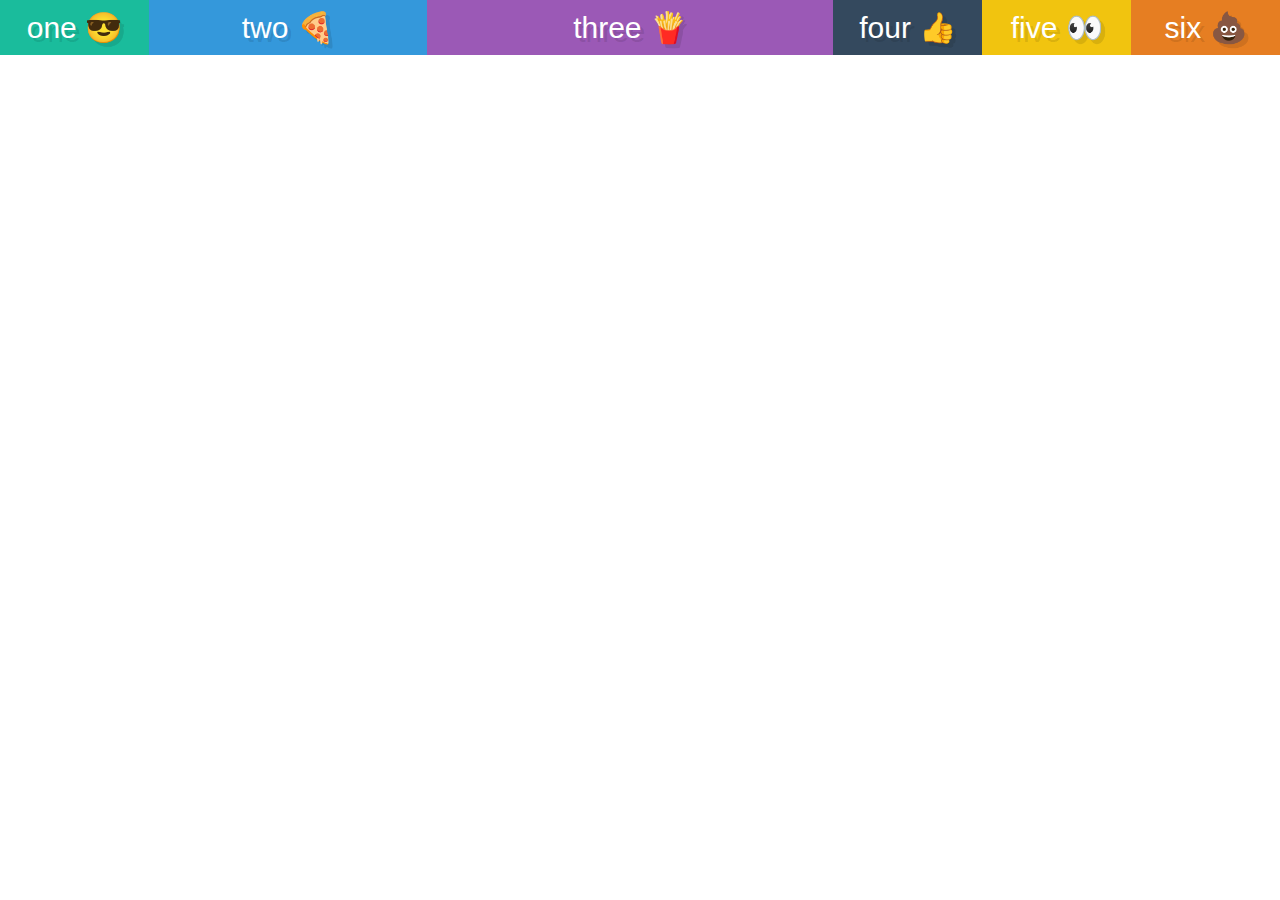
<file: flex-property/index.html>
<!DOCTYPE html>
<html lang="en">
<head>
    <meta charset="UTF-8">
    <meta name="viewport" content="width=device-width, initial-scale=1.0">
    <meta http-equiv="X-UA-Compatible" content="ie=edge">
    <title>Flexbox Property</title>
    <link rel="stylesheet" href="style.css">
</head>
<body>
    <div class="container">
        <div class="box box1">one 😎</div>
        <div class="box box2">two 🍕</div>
        <div class="box box3">three 🍟</div>
        <div class="box box4">four 👍</div>
        <div class="box box5">five 👀</div>
        <div class="box box6">six 💩</div>
      </div> 
</body>
</html>
</file>
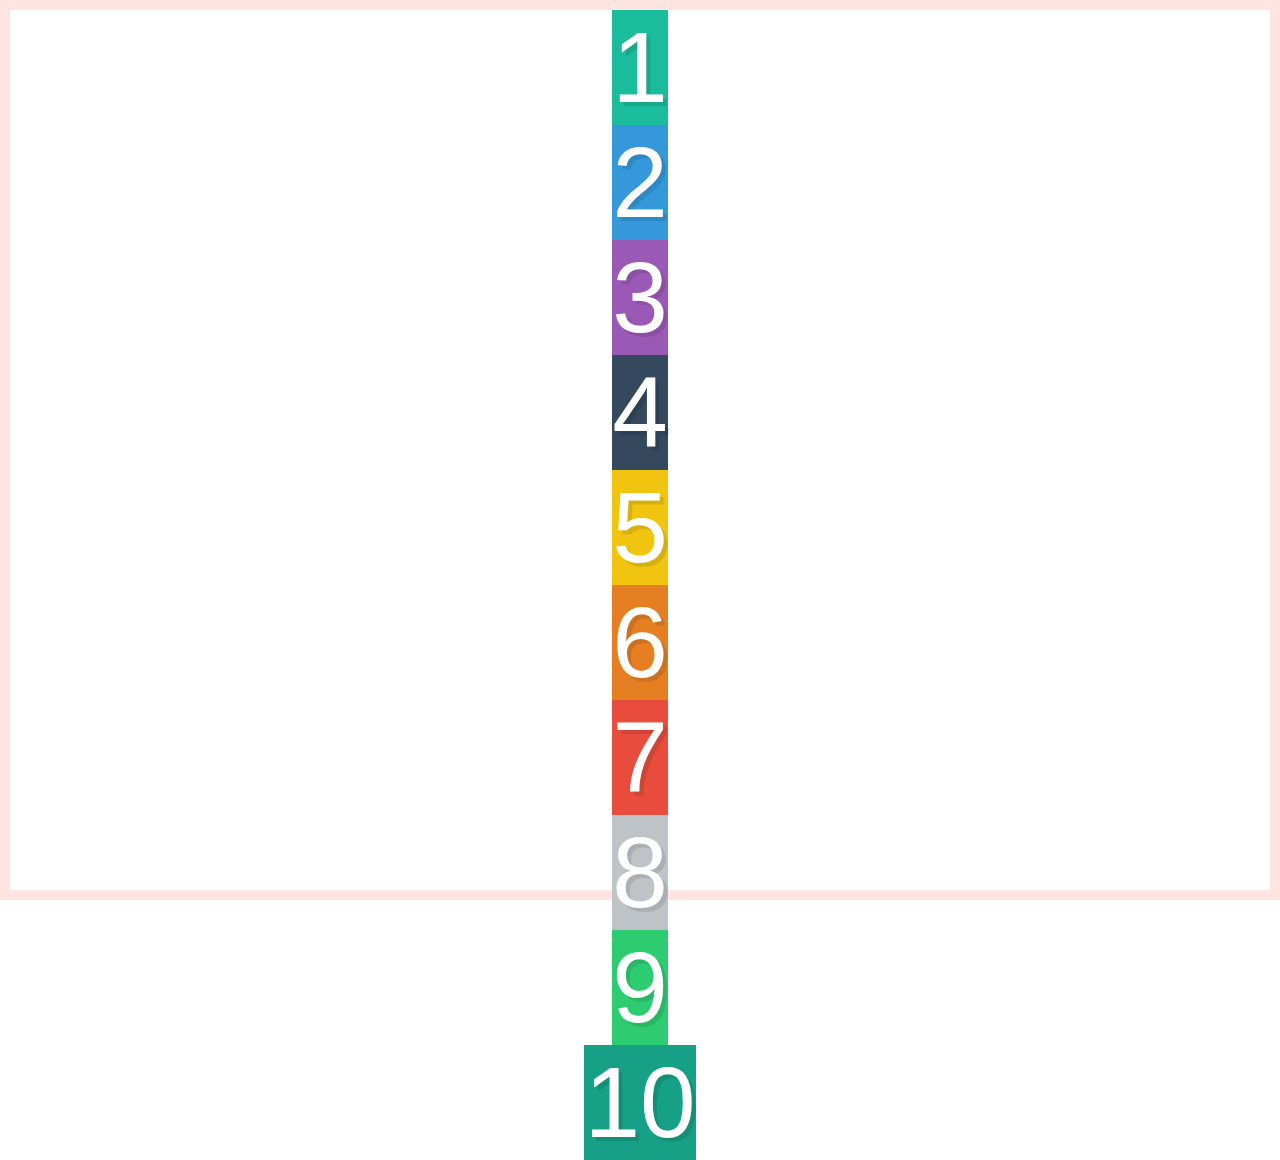
<file: flexbox/index.html>
<!DOCTYPE html>
<html lang="en">
<head>
    <meta charset="UTF-8">
    <meta name="viewport" content="width=device-width, initial-scale=1.0">
    <meta http-equiv="X-UA-Compatible" content="ie=edge">
    <title>flexbox</title>
    <link rel="stylesheet" href="style.css">
</head>
<body>
    <div class="container">
        <div class="box box1">1</div>
        <div class="box box2">2</div>
        <div class="box box3">3</div>
        <div class="box box4">4</div>
        <div class="box box5">5</div>
        <div class="box box6">6</div>
        <div class="box box7">7</div>
        <div class="box box8">8</div>
        <div class="box box9">9</div>
        <div class="box box10">10</div>
    </div>
</body>
</html>
</file>
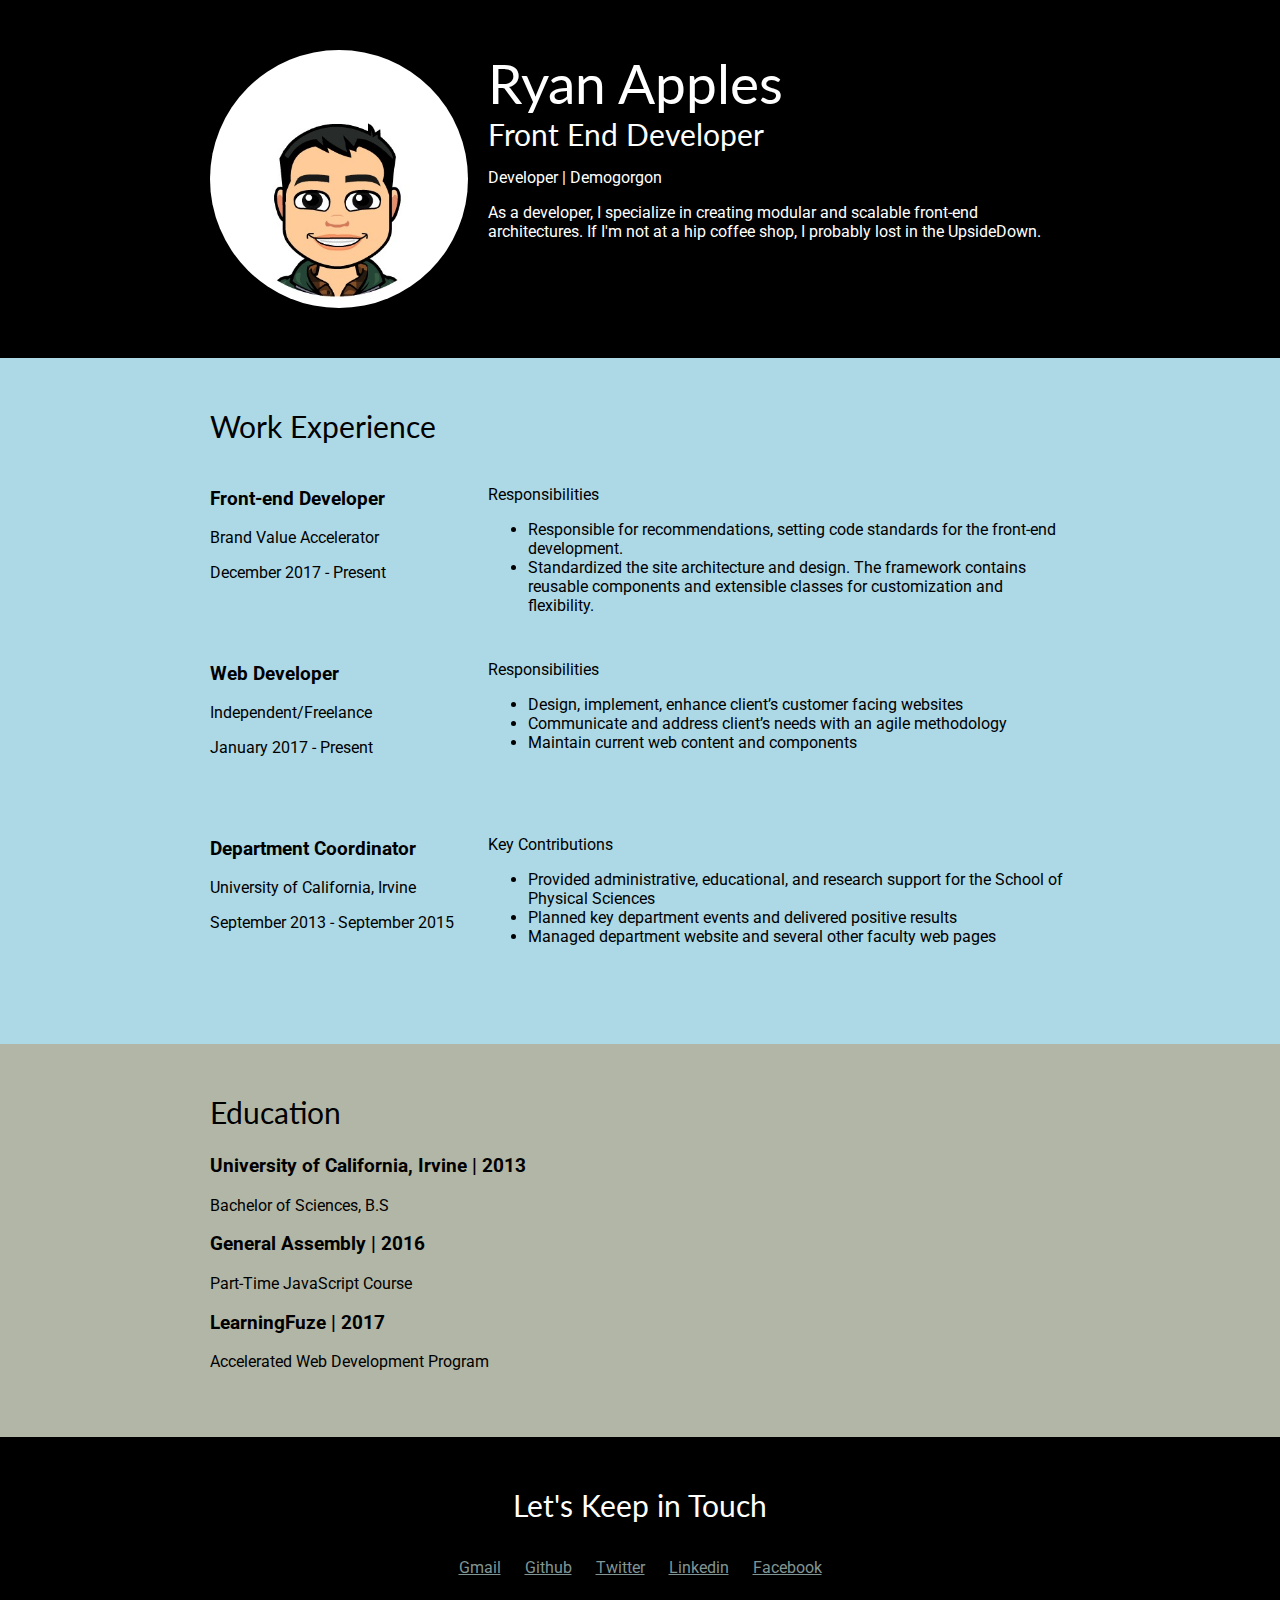
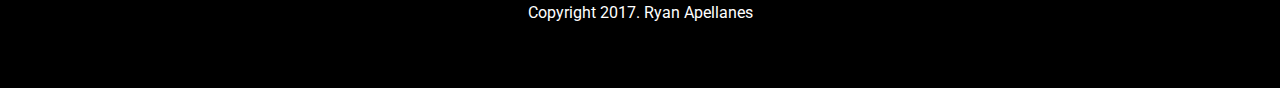
<file: resume/index.html>
<!DOCTYPE html>
<html lang="en">
<head>
    <meta charset="UTF-8">
    <meta name="viewport" content="width=device-width, initial-scale=1.0">
    <meta http-equiv="X-UA-Compatible" content="ie=edge">
    <title>Ryan Apples | Resume</title>
    <link href="https://fonts.googleapis.com/css?family=Lato:400,700|Roboto" rel="stylesheet">    
    <link rel="stylesheet" href="css/style.css">
</head>
<body>
    <!-- INTRO -->
    <header>
        <div class="content-wrap">
            <img class="profile-img col-narrow" src="./images/bitmoji.jpg" alt="Ryan Apples">
            <div class="col-wide">
                <h1>Ryan Apples</h1>
                <h2>Front End Developer</h2>
                <p>Developer | Demogorgon</p>
                <p>As a developer, I specialize in creating modular and scalable front-end architectures. 
                    If I'm not at a hip coffee shop, I probably lost in the UpsideDown.
                </p>
            </div>
        </div>
    </header>

    <main>
        <!-- WORK EXP -->
        <section class="work">
            <div class="content-wrap">
                <h2>Work Experience</h2>
                <div class="col-narrow">
                    <!-- Job 1 Details -->
                    <h3>Front-end Developer</h3>
                    <p>Brand Value Accelerator</p>
                    <p>December 2017 - Present</p>
                </div>
                <div class="col-wide">
                    <p>Responsibilities</p>
                    <ul>
                        <li>Responsible for recommendations, setting code standards for the front-end development.</li>
                        <li>Standardized the site architecture and design. The framework contains reusable components and extensible classes for customization and flexibility.</li>
                    </ul>
                </div>

                <!-- Job 2 Details -->
                <div class="col-narrow">
                    <h3>Web Developer</h3>
                    <p>Independent/Freelance</p>
                    <p>January 2017 - Present</p>
                </div>

                <div class="col-wide">
                    <p>Responsibilities</p>
                    <ul>
                        <li>Design, implement, enhance client’s customer facing websites</li>
                        <li>Communicate and address client’s needs with an agile methodology</li>
                        <li>Maintain current web content and components</li>
                    </ul>
                </div>

                <!-- Job 3 Details -->
                <div class="col-narrow">
                    <h3>Department Coordinator</h3>
                    <p>University of California, Irvine</p>
                    <p>September 2013 - September 2015</p>
                </div>
                <div class="col-wide">
                    <p>Key Contributions</p>
                    <ul>
                        <li>Provided administrative, educational, and research support for the School of Physical Sciences</li>
                        <li>Planned key department events and delivered positive results</li>
                        <li>Managed department website and several other faculty web pages</li>
                    </ul>
                </div>
            </div>
        </section>
    
        <!-- EDUCATION -->
        <section class="education">
            <div class="content-wrap">
                <h2>Education</h2>
                <!-- School #1 -->
                <h3>University of California, Irvine | 2013</h3>
                <p>Bachelor of Sciences, B.S</p>

                <!-- School #2 -->
                <h3>General Assembly | 2016</h3>
                <p>Part-Time JavaScript Course</p>

                <!-- School #3 -->
                <h3>LearningFuze | 2017</h3>
                <p>Accelerated Web Development Program</p>
            </div>
        </section>

        <!-- FOOTER & CONTACT -->
        <footer>
            <div class="content-wrap">
                <h2>Let's Keep in Touch</h2>
                <!-- SOCIAL MEDIA LINKS -->
                <div class="contact-info">
                    <a href="mailto:ryan.apellanes@gmail.com">Gmail</a>
                    <a href="https://www.github.com/apellanr" target="_blank">Github</a>
                    <a href="#">Twitter</a>
                    <a href="#">Linkedin</a>
                    <a href="#">Facebook</a>
                </div>
                <p>Copyright 2017. Ryan Apellanes</p>
            </div>
        </footer>
    </main>
</body>
</html>
</file>
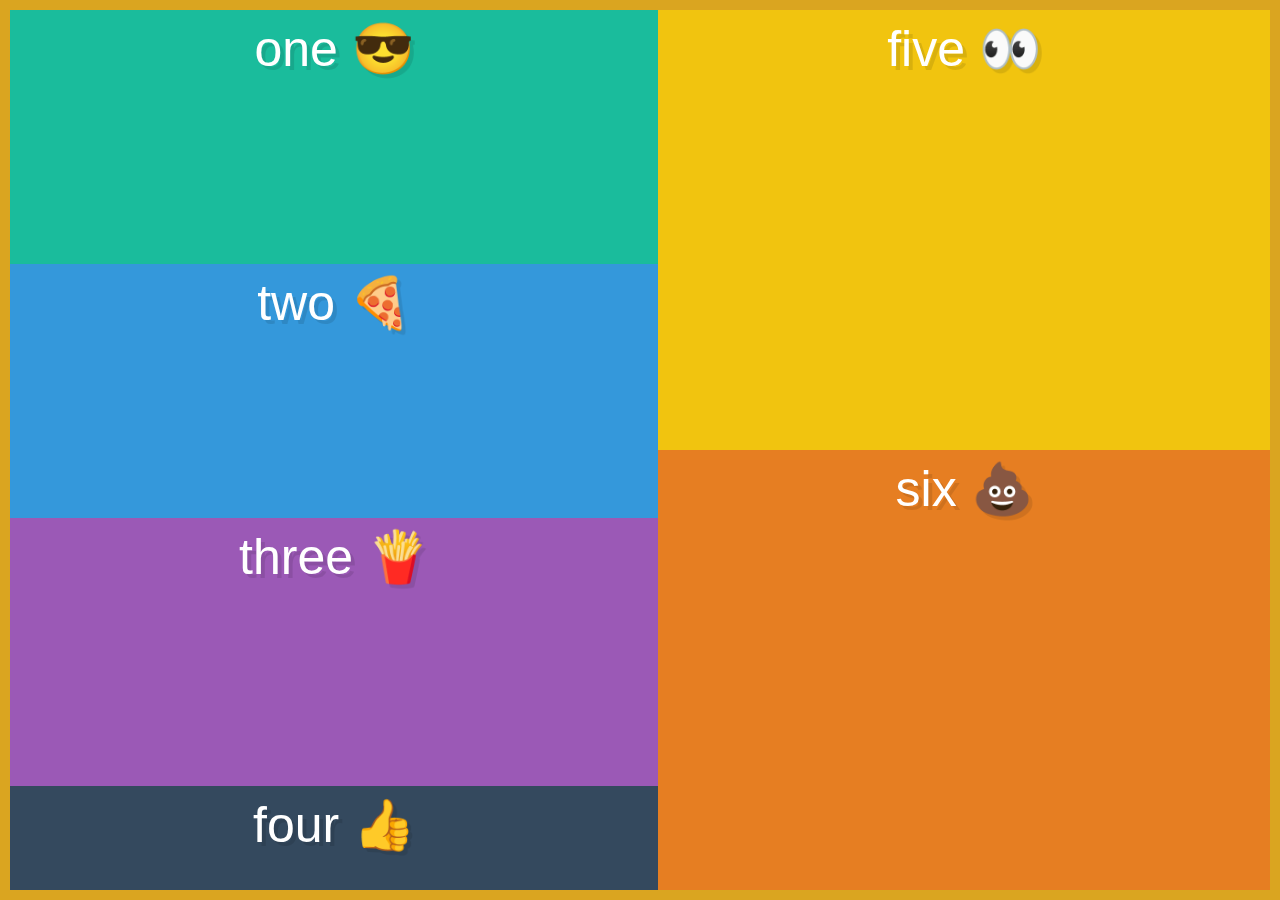
<file: flexbox/flex-wrap-columns/index.html>
<!DOCTYPE html>
<html lang="en">
<head>
    <meta charset="UTF-8">
    <meta name="viewport" content="width=device-width, initial-scale=1.0">
    <meta http-equiv="X-UA-Compatible" content="ie=edge">
    <title>Flex Wrap & Columns</title>
    <link rel="stylesheet" href="style.css">
</head>
<body>
    <div class="container">
        <div class="box box1">one 😎</div>
        <div class="box box2">two 🍕</div>
        <div class="box box3">three 🍟</div>
        <div class="box box4">four 👍</div>
        <div class="box box5">five 👀</div>
        <div class="box box6">six 💩</div>
    </div> 
</body>
</html>
</file>
<file: resume/css/style.css>
/* Color Palette
#000000 - black
#363946 - gray
#696773 - purple
#819595 - green
#B1B6A6 - tan
*/

/* Global styles
--------------------- */
html {
    box-sizing: border-box;
}
  
*, *:before, *:after {
    box-sizing: inherit;
}

body {
    font-family: 'Roboto', sans-serif;
    margin: 0;
}

h1, h2 {
    font-family: 'Lato', sans-serif;
    font-weight: 400;
}

h1 {
    font-size: 55px;
}

h2 {
    font-size: 30px;
    margin-top: 0;
}

a {
    color: #819595;
}

a:hover {
    text-decoration: none;
}

.content-wrap {
    max-width: 960px;
    margin: 0 auto;
    padding: 50px;
    overflow: hidden;
}

.col-narrow {
    width: 30%;
    float: left;
    min-height: 175px;
}

.col-wide {
    width: 70%;
    float: left;
    padding-left: 20px;
    min-height: 175px;  
}

/* Header and Footer
--------------------- */
header, footer {
    background: #000000;
    color: white;
    /* text-align: center; */
}

header h1, header h2 {
    margin: 0;
}

/* header */
.profile-img {
    border-radius: 50%;
}

/* footer */
footer {
    text-align: center;
}

.contact-info a {
    padding: 10px;
    display: inline-block;
}

/* Work and Experience
--------------------- */
.work {
    background: lightblue;
}

/* Education
--------------------- */
.education {
    background: #B1B6A6;
}
</file>
<file: flex-property/style.css>
/* CSS Normalize */
article,aside,details,figcaption,figure,footer,header,hgroup,nav,section,summary{display:block;}audio,canvas,video{display:inline-block;}audio:not([controls]){display:none;height:0;}[hidden]{display:none;}html{font-family:sans-serif;-webkit-text-size-adjust:100%;-ms-text-size-adjust:100%;}a:focus{outline:thin dotted;}a:active,a:hover{outline:0;}h1{font-size:2em;}abbr[title]{border-bottom:1px dotted;}b,strong{font-weight:700;}dfn{font-style:italic;}mark{background:#ff0;color:#000;}code,kbd,pre,samp{font-family:monospace, serif;font-size:1em;}pre{white-space:pre-wrap;word-wrap:break-word;}q{quotes:\201C \201D \2018 \2019;}small{font-size:80%;}sub,sup{font-size:75%;line-height:0;position:relative;vertical-align:baseline;}sup{top:-.5em;}sub{bottom:-.25em;}img{border:0;}svg:not(:root){overflow:hidden;}fieldset{border:1px solid silver;margin:0 2px;padding:.35em .625em .75em;}button,input,select,textarea{font-family:inherit;font-size:100%;margin:0;}button,input{line-height:normal;}button,html input[type=button],/* 1 */
input[type=reset],input[type=submit]{-webkit-appearance:button;cursor:pointer;}button[disabled],input[disabled]{cursor:default;}input[type=checkbox],input[type=radio]{box-sizing:border-box;padding:0;}input[type=search]{-webkit-appearance:textfield;-moz-box-sizing:content-box;-webkit-box-sizing:content-box;box-sizing:content-box;}input[type=search]::-webkit-search-cancel-button,input[type=search]::-webkit-search-decoration{-webkit-appearance:none;}textarea{overflow:auto;vertical-align:top;}table{border-collapse:collapse;border-spacing:0;}body,figure{margin:0;}legend,button::-moz-focus-inner,input::-moz-focus-inner{border:0;padding:0;}

/* Box-sizing border-box */
* { -moz-box-sizing: border-box; -webkit-box-sizing: border-box; box-sizing: border-box; }


/* Some default styles to make each box visible */
.box {
  color:white;
  font-size: 30px;
  text-align: center;
  text-shadow:4px 4px 0 rgba(0,0,0,0.1);
  padding:10px;
}

/* Colours for each box */
.box1 { background:#1abc9c;}
.box2 { background:#3498db;}
.box3 { background:#9b59b6;}
.box4 { background:#34495e;}
.box5 { background:#f1c40f;}
.box6 { background:#e67e22;}
.box7 { background:#e74c3c;}
.box8 { background:#bdc3c7;}
.box9 { background:#2ecc71;}
.box10 { background:#16a085;}

/* Flexbox Initalize */
.container {
    display: flex;
}

.box {
    flex: 1;
}

.box2 {
    flex: 2;
}

.box3 {
    flex: 3;
}
</file>
<file: flexbox/style.css>
/* CSS Normalize */
article,aside,details,figcaption,figure,footer,header,hgroup,nav,section,summary{display:block;}audio,canvas,video{display:inline-block;}audio:not([controls]){display:none;height:0;}[hidden]{display:none;}html{font-family:sans-serif;-webkit-text-size-adjust:100%;-ms-text-size-adjust:100%;}a:focus{outline:thin dotted;}a:active,a:hover{outline:0;}h1{font-size:2em;}abbr[title]{border-bottom:1px dotted;}b,strong{font-weight:700;}dfn{font-style:italic;}mark{background:#ff0;color:#000;}code,kbd,pre,samp{font-family:monospace, serif;font-size:1em;}pre{white-space:pre-wrap;word-wrap:break-word;}q{quotes:\201C \201D \2018 \2019;}small{font-size:80%;}sub,sup{font-size:75%;line-height:0;position:relative;vertical-align:baseline;}sup{top:-.5em;}sub{bottom:-.25em;}img{border:0;}svg:not(:root){overflow:hidden;}fieldset{border:1px solid silver;margin:0 2px;padding:.35em .625em .75em;}button,input,select,textarea{font-family:inherit;font-size:100%;margin:0;}button,input{line-height:normal;}button,html input[type=button],/* 1 */
input[type=reset],input[type=submit]{-webkit-appearance:button;cursor:pointer;}button[disabled],input[disabled]{cursor:default;}input[type=checkbox],input[type=radio]{box-sizing:border-box;padding:0;}input[type=search]{-webkit-appearance:textfield;-moz-box-sizing:content-box;-webkit-box-sizing:content-box;box-sizing:content-box;}input[type=search]::-webkit-search-cancel-button,input[type=search]::-webkit-search-decoration{-webkit-appearance:none;}textarea{overflow:auto;vertical-align:top;}table{border-collapse:collapse;border-spacing:0;}body,figure{margin:0;}legend,button::-moz-focus-inner,input::-moz-focus-inner{border:0;padding:0;}

/* Box-sizing border-box */
* { 
    -moz-box-sizing: border-box; 
    -webkit-box-sizing: border-box; 
    box-sizing: border-box; 
}

.box {
    color: white;
    font-size: 100px;
    text-align: center;
    text-shadow: 4px 4px 0 rgba(0,0,0,0.1);
}

/* Colors for each each box */
.box1 { 
    background:#1abc9c;
}
.box2 { 
    background:#3498db;
}
.box3 { 
    background:#9b59b6;
}
.box4 { 
    background:#34495e;
}
.box5 { 
    background:#f1c40f;
}
.box6 { 
    background:#e67e22;
}
.box7 { 
    background:#e74c3c;
}
.box8 { 
    background:#bdc3c7;
}
.box9 { 
    background:#2ecc71;
}
.box10 { background:#16a085;}

/* Flexbox */
.container {
    display: flex;
    border: 10px solid mistyrose;
    height: 100vh;
    align-items: center;
    flex-direction: column;
}
</file>
<file: flexbox/flex-wrap-columns/style.css>
/* CSS Normalize */
article,aside,details,figcaption,figure,footer,header,hgroup,nav,section,summary{display:block;}audio,canvas,video{display:inline-block;}audio:not([controls]){display:none;height:0;}[hidden]{display:none;}html{font-family:sans-serif;-webkit-text-size-adjust:100%;-ms-text-size-adjust:100%;}a:focus{outline:thin dotted;}a:active,a:hover{outline:0;}h1{font-size:2em;}abbr[title]{border-bottom:1px dotted;}b,strong{font-weight:700;}dfn{font-style:italic;}mark{background:#ff0;color:#000;}code,kbd,pre,samp{font-family:monospace, serif;font-size:1em;}pre{white-space:pre-wrap;word-wrap:break-word;}q{quotes:\201C \201D \2018 \2019;}small{font-size:80%;}sub,sup{font-size:75%;line-height:0;position:relative;vertical-align:baseline;}sup{top:-.5em;}sub{bottom:-.25em;}img{border:0;}svg:not(:root){overflow:hidden;}fieldset{border:1px solid silver;margin:0 2px;padding:.35em .625em .75em;}button,input,select,textarea{font-family:inherit;font-size:100%;margin:0;}button,input{line-height:normal;}button,html input[type=button],/* 1 */
input[type=reset],input[type=submit]{-webkit-appearance:button;cursor:pointer;}button[disabled],input[disabled]{cursor:default;}input[type=checkbox],input[type=radio]{box-sizing:border-box;padding:0;}input[type=search]{-webkit-appearance:textfield;-moz-box-sizing:content-box;-webkit-box-sizing:content-box;box-sizing:content-box;}input[type=search]::-webkit-search-cancel-button,input[type=search]::-webkit-search-decoration{-webkit-appearance:none;}textarea{overflow:auto;vertical-align:top;}table{border-collapse:collapse;border-spacing:0;}body,figure{margin:0;}legend,button::-moz-focus-inner,input::-moz-focus-inner{border:0;padding:0;}

/* Box-sizing border-box */
* { -moz-box-sizing: border-box; -webkit-box-sizing: border-box; box-sizing: border-box; }


/* Some default styles to make each box visible */
.box {
  color:white;
  font-size: 50px;
  text-align: center;
  text-shadow:4px 4px 0 rgba(0,0,0,0.1);
  padding:10px;
}

/* Colors for each box */
.box1 { background:#1abc9c;}
.box2 { background:#3498db;}
.box3 { background:#9b59b6;}
.box4 { background:#34495e;}
.box5 { background:#f1c40f;}
.box6 { background:#e67e22;}
.box7 { background:#e74c3c;}
.box8 { background:#bdc3c7;}
.box9 { background:#2ecc71;}
.box10 { background:#16a085;}

/* Flexbox initialize */
.container {
    display: flex;
    flex-wrap: wrap;
    flex-direction: column;
    border: 10px solid goldenrod;
    height: 100vh;
}

.box {
  flex-basis: 250px;
  flex-grow: 1;
} 

.box3 {
  flex-grow: 5;
}

.box4 {
  flex-basis: 100px;
}
</file>
